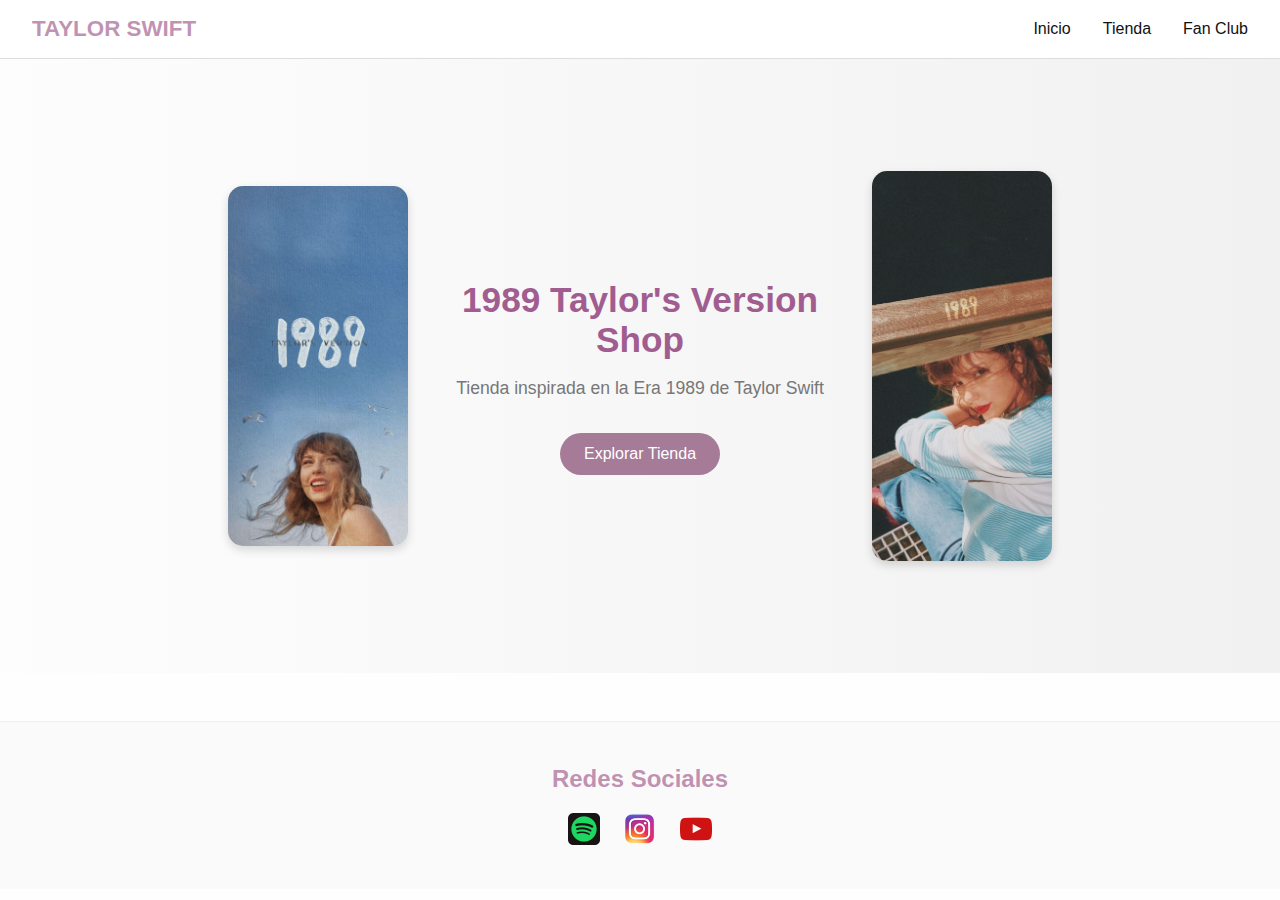
<file: index.html>
<!DOCTYPE html>
<html lang="es">
<head>
  <meta charset="UTF-8">
  <title>Taylor Swift | Inicio</title>
  <meta name="viewport" content="width=device-width, initial-scale=1.0">
  <link rel="stylesheet" href="style.css">
</head>
<body>
  <header class="navbar" role="banner">
    <div class="logo" aria-label="Logo de Taylor Swift" tabindex="0">TAYLOR SWIFT</div>
    <nav role="navigation" aria-label="Menú principal">
      <ul>
        <li><a href="index.html">Inicio</a></li>
        <li><a href="store.html">Tienda</a></li>
        <li><a href="fanclub.html">Fan Club</a></li>
      </ul>
    </nav>
  </header>

  <main role="main">
    <section class="hero" aria-labelledby="titulo-hero">
      <div class="hero-layout">
        <img src="img/tay1.jpeg" alt="Taylor Swift posando con fondo azul, lado izquierdo" class="hero-img">

        <div class="hero-text">
          <h1 id="titulo-hero">1989 Taylor's Version Shop</h1>
          <p>Tienda inspirada en la Era 1989 de Taylor Swift</p>
          <a href="store.html" class="btn" role="button" aria-label="Ir a tienda 1989 de Taylor Swift">Explorar Tienda</a>
        </div>

        <img src="img/tay2.jpeg" alt="Taylor Swift posando con fondo azul, lado derecho" class="hero-img">
      </div>
    </section>
  </main>

  <footer role="contentinfo">
    <h2>Redes Sociales</h2>
    <div class="social-links" role="navigation" aria-label="Redes sociales de Taylor Swift">
      <a href="https://open.spotify.com/artist/06HL4z0CvFAxyc27GXpf02" target="_blank" aria-label="Spotify de Taylor Swift">
        <img src="img/spotify.png" alt="Icono de Spotify">
      </a>
      <a href="https://www.instagram.com/taylorswift" target="_blank" aria-label="Instagram de Taylor Swift">
        <img src="img/instagram.png" alt="Icono de Instagram">
      </a>
      <a href="https://www.youtube.com/@TaylorSwift" target="_blank" aria-label="YouTube de Taylor Swift">
        <img src="img/youtube.png" alt="Icono de YouTube">
      </a>
    </div>
  </footer>
</body>
</html>
</file>
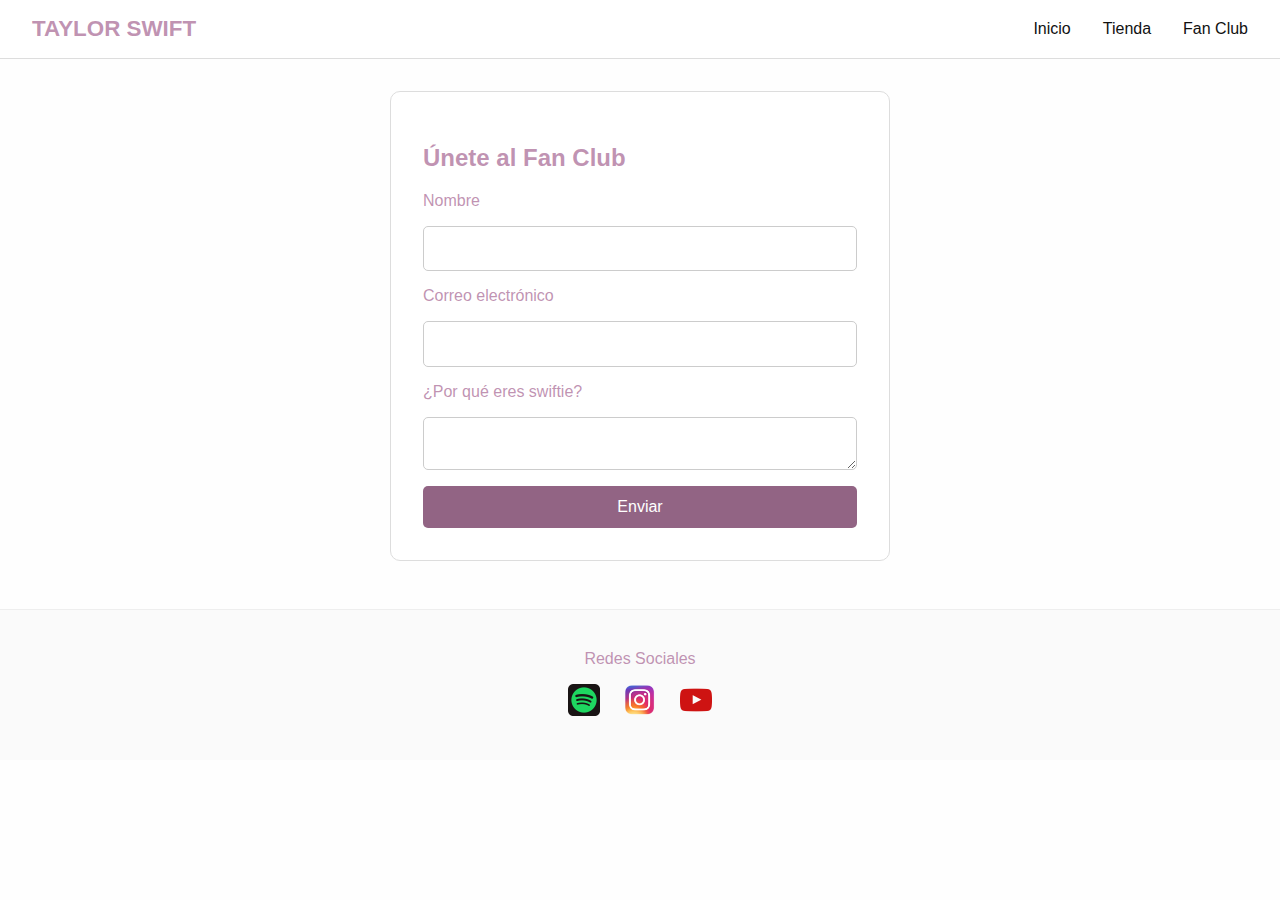
<file: fanclub.html>
<!DOCTYPE html>
<html lang="es">
<head>
  <meta charset="UTF-8">
  <title>Fan Club | Taylor Swift</title>
  <meta name="viewport" content="width=device-width, initial-scale=1.0">
  <link rel="stylesheet" href="style.css">
</head>
<body>
  <header class="navbar">
    <div class="logo">TAYLOR SWIFT</div>
    <nav>
      <ul>
        <li><a href="index.html">Inicio</a></li>
        <li><a href="store.html">Tienda</a></li>
        <li><a href="fanclub.html">Fan Club</a></li>
      </ul>
    </nav>
  </header>
  <main class="form-container">
    <h2>Únete al Fan Club</h2>
    <form>
      <label for="nombre">Nombre</label>
      <input type="text" id="nombre" required>

      <label for="correo">Correo electrónico</label>
      <input type="email" id="correo" required>

      <label for="mensaje">¿Por qué eres swiftie?</label>
      <textarea id="mensaje" required></textarea>

      <button type="submit">Enviar</button>
    </form>
  </main>
  <footer>
    <p>Redes Sociales</p>
    <div class="social-links">
      <a href="https://open.spotify.com/artist/06HL4z0CvFAxyc27GXpf02" target="_blank" aria-label="Spotify de Taylor">
        <img src="img/spotify.png" alt="Twitter">
      </a>
      <a href="https://www.instagram.com/taylorswift" target="_blank" aria-label="Instagram de Taylor">
        <img src="img/instagram.png" alt="Instagram">
      </a>
      <a href="https://www.youtube.com/@TaylorSwift" target="_blank" aria-label="YouTube de Taylor">
        <img src="img/youtube.png" alt="YouTube">
      </a>
    </div>
  </footer>
</body>
</html>
</file>
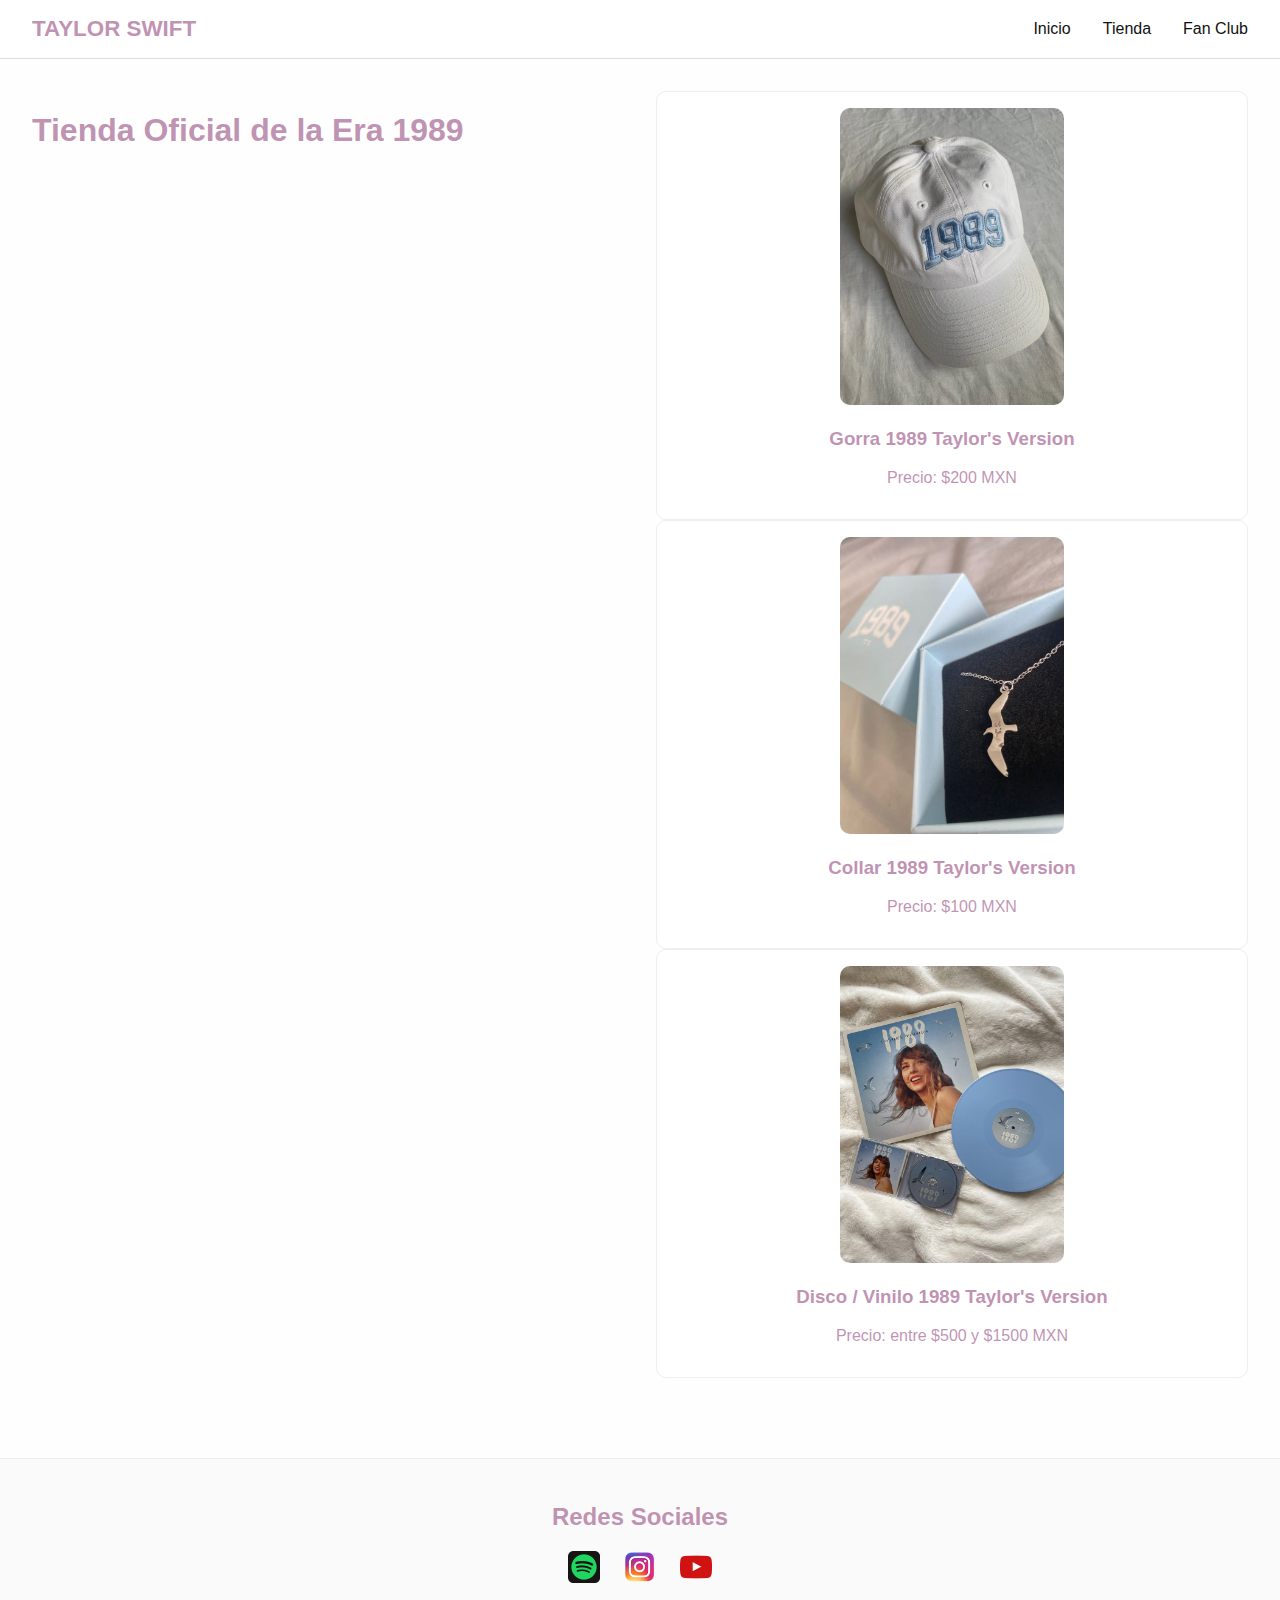
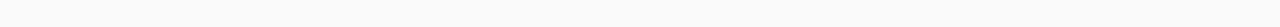
<file: store.html>
<!DOCTYPE html>
<html lang="es">
<head>
  <meta charset="UTF-8">
  <title>Tienda | Taylor Swift</title>
  <meta name="viewport" content="width=device-width, initial-scale=1.0">
  <link rel="stylesheet" href="style.css">
</head>
<body>
  <header class="navbar" role="banner">
    <div class="logo" aria-label="Logo de Taylor Swift" tabindex="0">TAYLOR SWIFT</div>
    <nav role="navigation" aria-label="Menú principal">
      <ul>
        <li><a href="index.html">Inicio</a></li>
        <li><a href="store.html" aria-current="page">Tienda</a></li>
        <li><a href="fanclub.html">Fan Club</a></li>
      </ul>
    </nav>
  </header>

  <main class="store-grid" role="main" aria-labelledby="titulo-tienda">
    <h1 id="titulo-tienda">Tienda Oficial de la Era 1989</h1>

    <section class="product-list" aria-label="Listado de productos disponibles">
      <article class="product-card" role="region" aria-labelledby="producto1">
        <img src="img/gorra.jpeg" alt="Imagen de una gorra azul con la frase 1989 Taylor's Version">
        <h3 id="producto1">Gorra 1989 Taylor's Version</h3>
        <p>Precio: $200 MXN</p>
      </article>

      <article class="product-card" role="region" aria-labelledby="producto2">
        <img src="img/collar.jpeg" alt="Collar plateado con dije 1989 Taylor's Version">
        <h3 id="producto2">Collar 1989 Taylor's Version</h3>
        <p>Precio: $100 MXN</p>
      </article>

      <article class="product-card" role="region" aria-labelledby="producto3">
        <img src="img/disco.jpeg" alt="Disco de vinilo 1989 Taylor's Version, edición especial">
        <h3 id="producto3">Disco / Vinilo 1989 Taylor's Version</h3>
        <p>Precio: entre $500 y $1500 MXN</p>
      </article>
    </section>
  </main>

  <footer role="contentinfo">
    <h2>Redes Sociales</h2>
    <div class="social-links" role="navigation" aria-label="Redes sociales de Taylor Swift">
      <a href="https://open.spotify.com/artist/06HL4z0CvFAxyc27GXpf02" target="_blank" aria-label="Spotify de Taylor Swift">
        <img src="img/spotify.png" alt="Icono de Spotify">
      </a>
      <a href="https://www.instagram.com/taylorswift" target="_blank" aria-label="Instagram de Taylor Swift">
        <img src="img/instagram.png" alt="Icono de Instagram">
      </a>
      <a href="https://www.youtube.com/@TaylorSwift" target="_blank" aria-label="YouTube de Taylor Swift">
        <img src="img/youtube.png" alt="Icono de YouTube">
      </a>
    </div>
  </footer>
</body>
</html>
</file>
<file: style.css>
* {
  box-sizing: border-box;
}
body {
  margin: 0;
  font-family: 'Helvetica Neue', sans-serif;
  background-color: #fefefe;
  color: #b784a8e0;
}
.navbar {
  display: flex;
  justify-content: space-between;
  align-items: center;
  padding: 1em 2em;
  border-bottom: 1px solid #ddd;
  background-color: white;
}
.logo {
  font-weight: bold;
  font-size: 1.4em;
}
.navbar ul {
  list-style: none;
  display: flex;
  gap: 2em;
  padding: 0;
  margin: 0;
}
.navbar a {
  text-decoration: none;
  color: #111;
  font-weight: 500;
}
.navbar a:hover {
  color: #d10057;
}
.hero {
  background: linear-gradient(to right, #fdfdfd, #f1f1f1);
  padding: 4em 2em;
  text-align: center;
}
.hero-text h1 {
  font-size: 2.5em;
  margin-bottom: 0.5em;
}
.hero-text .btn {
  display: inline-block;
  margin-top: 1em;
  background-color:#966487d8;
  color: white;
  padding: 0.75em 1.5em;
  text-decoration: none;
  border-radius: 30px;
}
.hero-text .btn:hover {
  background-color: #a80045;
}
.store-grid {
  display: grid;
  grid-template-columns: repeat(auto-fit, minmax(250px, 1fr));
  gap: 2em;
  padding: 2em;
}
.product-card {
  text-align: center;
  border: 1px solid #eee;
  border-radius: 10px;
  padding: 1em;
  background-color: #fff;
}
.product-card img {
  max-width: 40%;
  border-radius: 10px;
}
.form-container {
  max-width: 500px;
  margin: 2em auto;
  padding: 2em;
  background-color: #fff;
  border: 1px solid #ddd;
  border-radius: 10px;
}
form {
  display: flex;
  flex-direction: column;
  gap: 1em;
}
input, textarea {
  padding: 0.8em;
  border-radius: 5px;
  border: 1px solid #ccc;
  font-size: 1em;
}
button {
  background-color: #926484;
  color: white;
  padding: 0.75em;
  font-size: 1em;
  border: none;
  border-radius: 5px;
  cursor: pointer;
}
button:hover {
  background-color: #b784a8;
}
footer {
  text-align: center;
  padding: 1.5em;
  background-color: #fafafa;
  border-top: 1px solid #eee;
  margin-top: 3em;
}
.social-links {
  margin: 1em 0;
}
.social-links a {
  display: inline-block;
  margin: 0 10px;
}
.social-links img {
  width: 32px;
  height: 32px;
  transition: transform 0.2s ease;
}
.social-links img:hover {
  transform: scale(1.2);
}
.hero-layout {
  display: flex;
  align-items: center;
  justify-content: center;
  flex-wrap: wrap;
  gap: 2em;
  padding: 3em 1em;
  text-align: center;
}

.hero-img {
  width: 180px;
  border-radius: 15px;
  box-shadow: 0 4px 10px rgba(0, 0, 0, 0.15);
  transition: transform 0.3s ease;
}

.hero-img:hover {
  transform: scale(1.05);
}

.hero-text {
  max-width: 400px;
}

.hero-text h1 {
  font-size: 2.2em;
  color: #a15d90;
}

.hero-text p {
  margin-top: 0.5em;
  font-size: 1.1em;
  color: #777;
}

.btn {
  display: inline-block;
  margin-top: 1em;
  background-color: #a15d90;
  color: white;
  padding: 0.7em 1.5em;
  text-decoration: none;
  border-radius: 25px;
  transition: background-color 0.3s;
}

.btn:hover {
  background-color: #8c4a79;
}
</file>
